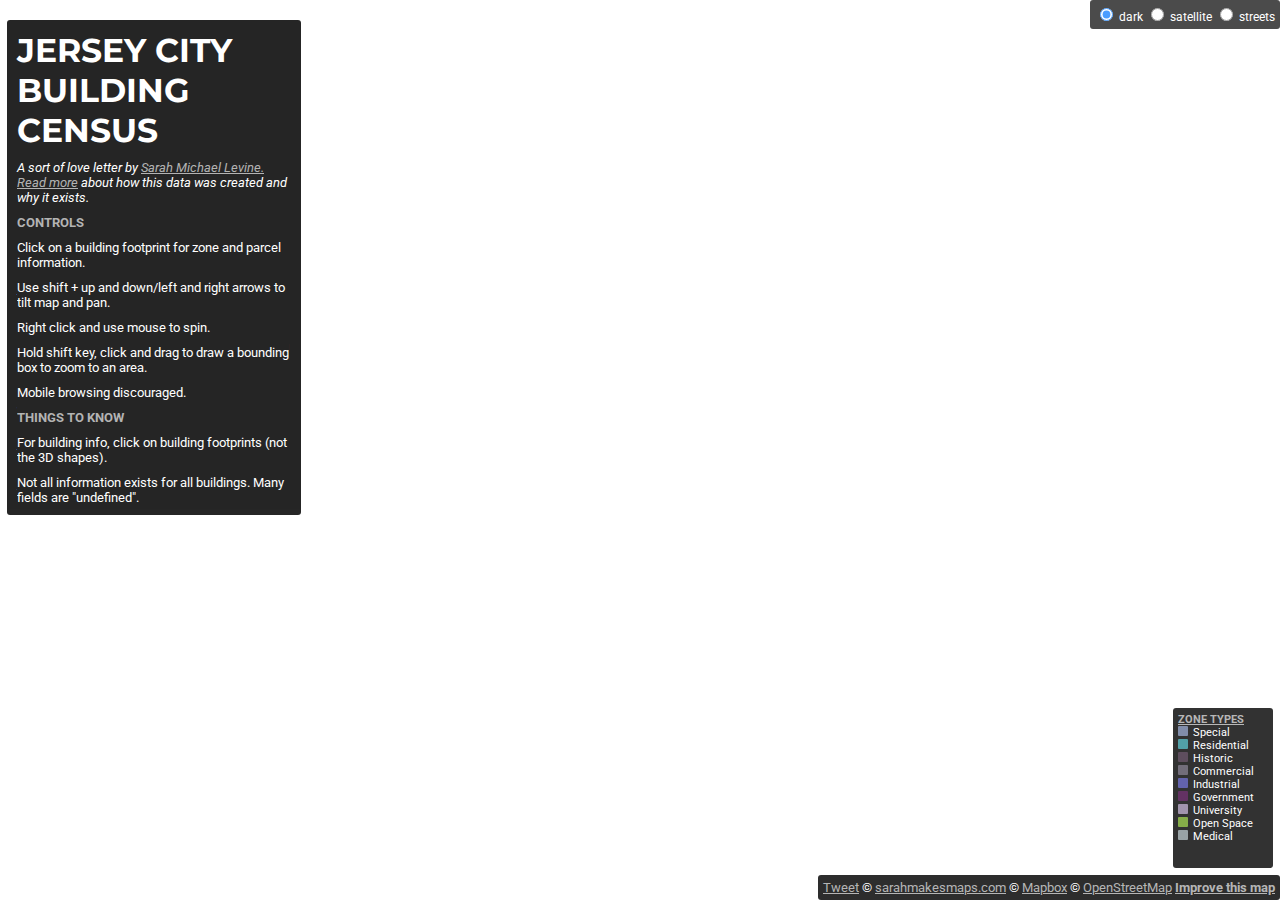
<file: 10-19-16.html>
<!DOCTYPE html>
<html>
<head>
    <meta charset='utf-8' />
    <title>Jersey City Building Footprints</title>
    <meta name='viewport' content='initial-scale=1,maximum-scale=1,user-scalable=no' />
    <script src='https://api.tiles.mapbox.com/mapbox-gl-js/v0.26.0/mapbox-gl.js'></script>
    <link href='https://api.tiles.mapbox.com/mapbox-gl-js/v0.26.0/mapbox-gl.css' rel='stylesheet' />
    <link href='https://fonts.googleapis.com/css?family=Montserrat|Roboto' rel='stylesheet' type='text/css'>
    <style>
        body { margin:0; padding:0; }
        #map { position:absolute; top:0; bottom:0; width:100%; }
    </style>
</head>
<body>


<script src='https://api.mapbox.com/mapbox-gl-js/plugins/mapbox-gl-supported/v1.2.0/mapbox-gl-supported.js'></script>

<div id='map'></div>
<div id='menu'>
    <input id='ciux9lxwv00iy2jqneit1egms' type='radio' name='rtoggle' value='ciux9lxwv00iy2jqneit1egms' checked='checked'>
    <label for='ciux9lxwv00iy2jqneit1egms'>dark</label>
    <input id='ciux9qkuh00902ipheuxc1zw0' type='radio' name='rtoggle' value='ciux9qkuh00902ipheuxc1zw0'>
    <label for='ciux9qkuh00902ipheuxc1zw0'>satellite</label>
    <input id='ciukc013g004w2irrdrtpui3v' type='radio' name='rtoggle' value='ciukc013g004w2irrdrtpui3v'>
    <label for='ciukc013g004w2irrdrtpui3v'>streets</label>
</div>
<div class='map-overlay' id='features'><h2>JERSEY CITY BUILDING CENSUS</h2>
    <div id='pd'><p><i>A sort of love letter by <a href="https://twitter.com/sarahmakesmaps">Sarah Michael Levine.</a> <a href="http://www.sarahmakesmaps.com/blog/2016/6/mapping-jersey-city-ii-every-building" target = "_blank">Read more</a> about how this data was created and why it exists.</i><br>
    <p><strong>CONTROLS</strong></p>
        <p>Click on a building footprint for zone and parcel information.</p>
        <p>Use shift + up and down/left and right arrows to tilt map and pan.</p>
        <p>Right click and use mouse to spin.</p>
        <p>Hold shift key, click and drag to draw a bounding box to zoom to an area.</p>
        <p>Mobile browsing discouraged.<br></p>
    <p><strong>THINGS TO KNOW</strong></p>
        <p>For building info, click on building footprints (not the 3D shapes).</p>
        <p>Not all information exists for all buildings. Many fields are "undefined".</p>
    </div></div>
<div id='attribution'>
 <a class="twitter-share-button" href="https://twitter.com/intent/tweet?text=Jersey%20City%203D%20Building%20Map&via=sarahmakesmaps&url=https%3A%2F%2Fsml2198.github.io/JC-buildings/10-19-16.html.com%2F" target = "_blank">Tweet</a>
   © <a href= "http://www.sarahmakesmaps.com" target = "_blank">sarahmakesmaps.com</a> © <a href= "https://www.mapbox.com/about/maps/" target = "_blank">Mapbox</a> © <a href= "http://www.openstreetmap.org/about/" target = "_blank">OpenStreetMap</a> <strong><a href="https://www.mapbox.com/map-feedback/#/-74.07214706629739/40.71655453008873/15" target = "_blank">Improve this map</a></strong>
</div>

<div id='zoning-legend' class='legend'>
    <strong><a href="http://www.cityofjerseycity.com/uploadedFiles/Data/Zoning%20Map%2020150527.pdf" target = "_blank">ZONE TYPES</a></strong><br>
    <div><span style='background-color: #A3BCF9'></span>Special</div>
    <div><span style='background-color: #42e5f4'></span>Residential</div>
    <div><span style='background-color: #5A3A5A'></span>Historic</div>
    <div><span style='background-color: #847996'></span>Commercial</div>
    <div><span style='background-color: #6666ff'></span>Industrial</div>
    <div><span style='background-color: #660066'></span>Government</div>
    <div><span style='background-color: #e6ccff'></span>University</div>
    <div><span style='background-color: #ADFF2F'></span>Open Space</div>
    <div><span style='background-color: #d6ebf2'></span>Medical</div>
</div>


<style>
    body { margin:0; padding:0; }
    h2, h3 {
        margin: 10px;
        font-size: 2.4em;
        color: #FFFFFF;
        font-family: 'Montserrat', sans-serif;
    }
    h3 {
        font-size: .9em;
        color: #FFFFFF;
    }
    p {
        font-size: 0.95em;
        margin: 10px;
        text-align: left;
        color: #FFFFFF;
    }
    br {
        line-height: 190%;
     }
    strong {
        color: #a6a6a6;
    }
    a:link {
    color: #a6a6a6;
    }
    a:visited {
    color: #a6a6a6;        
    }
    a:hover {
    color: #a6a6a6;                
    }
#map {
    position:absolute;
    top:0;
    bottom:0;
    width:100%;
}
.map-overlay {
    position: absolute;
    bottom: 0;
    left: 0;
    margin-left: 7px;
    font-family: 'Roboto', sans-serif;
    overflow: auto;
    border-radius: 3px;
    font-size: 85%;
    color: #FFFFFF;
    background-color: #000000;
    opacity: 0.85;
}
#menu {   
    position: absolute;
    color: #FFFFFF;
    right: 0;
    top: 0;
    background-color: #000000;
    opacity: 0.7;
    padding: 5px;
    font-family: 'Roboto', sans-serif;   
    font-size: 75%;
    border-radius: 3px;
}
.legend {
    background-color: #000000;
    font-family: 'Roboto', sans-serif;   
    font-size: 70%;
    color: #FFFFFF;
    opacity: 0.8;
    border-radius: 3px;
    bottom: 32px;
    padding: 5px;
    position: absolute;
    right: 7px;
    width: 90px;
    height: 150px;
    z-index: 1;
}
.legend div span {
    border-radius: 1px;
    display: inline-block;
    height: 10px;
    margin-right: 5px;
    width: 10px;
    opacity: 0.6;
}
#features {
    top: 0;
    height: 55%;
    margin-top: 20px;
    width: 23%;
}
#attribution {
    position: absolute;
    bottom: 0;
    right: 0;
    background: rgba(255, 255, 255, 0.7);
    font-family: 'Roboto', sans-serif; 
    color: #FFFFFF;
    background-color: #000000;
    padding: 5px;   
    font-size: 80%;
    opacity: 0.82;
    border-radius: 3px;
}
</style>

<script>
mapboxgl.accessToken = 'pk.eyJ1Ijoic2FyYWhtbGV2aW5lIiwiYSI6IlAweXNYVEUifQ._dz0522LtBABUYyfqP503Q';
if (!mapboxgl.supported()) {
    alert('Your browser does not support Mapbox GL');
} else {
    var bounds = [
        [-74.122906, 40.684179], 
        [-74.012957, 40.772768] 
    ];
    var map = new mapboxgl.Map({
        container: 'map',
        minZoom: 14,
        zoom: 14.1,
        center: [-74.0495, 40.7204],
        pitch: 48.53,
        bearing: -24.50,
        hash: true, 
        maxBounds: bounds,
        attributionControl: false,
        style: 'mapbox://styles/sarahmlevine/ciux9lxwv00iy2jqneit1egms',
    });

    map.getCanvas().style.cursor = 'default';

    map.on('load', function() {

        map.setLight({color: "#FFFFFF", intensity: 0.45, position: [1.05, 135, 45]});

        var layers = ['Residential', 'Commercial', 'Historic', 'Industrial', 'Special', 'Open Space', 'Medical', 'Government', 'University'];
        var layerList = document.getElementById('menu');
        var inputs = layerList.getElementsByTagName('input');

        function switchLayer(layer) {
            var layerId = layer.target.id;
            map.setStyle('mapbox://styles/sarahmlevine/' + layerId );
            map.on('style.load', function() {
                loadbuildings();  
            });
        }

        for (var i = 0; i < inputs.length; i++) {
            inputs[i].onclick = switchLayer; 
        }

        map.on('click', function (e) {
          var states = map.queryRenderedFeatures(e.point, {
              layers: layers
        });
          if (states.length > 0) {
              document.getElementById('pd').innerHTML = "<h3>" 
                + "Zone: " + '<a href ="' + states[0].properties.zoningURL + '">' + states[0].properties.zone + '</a>' + "</h3><p>" 
                + "Ward: " + states[0].properties.ward +  "<br>" 
                + "Neighborhood: " + states[0].properties.neighborho +  "<br>" 
                + "Police District: " + states[0].properties.policeDist +  "<br>" 
                + "Parcel Mun-Bloc-Lot-Qual: " + states[0].properties.pamsPin +  "<br>"  
                + "Name: " + states[0].properties.name +  "<br>"  
                + "Address: " + states[0].properties.propLoc +  "<br>" 
                + "Year Built: " + states[0].properties.yearBuilt +  "<br>" 
                        + "Square Feet: " + states[0].properties.squareFeet +  "<br>" 
                             + "Number of Stories: " + states[0].properties.numFloors +  "<br>" 
                + "Sale Price: " + states[0].properties.salePrice +  "<br>" 
                + "Sale Date: " + states[0].properties.saleDate +  "<br>"  
                + "Building Assessment: " + states[0].properties.bldgAssess +  "<br>" 
                + "Total Assessment: " + states[0].properties.totAssess +  "<br>"  
                + "Taxes: " + states[0].properties.taxes +  "<br>"  
                + "Owner: " + states[0].properties.ownerName +  "<br>" 
                    + "Owner Address: " + states[0].properties.ownerMail + ', ' + states[0].properties.ownerMail2 + "<br>" 
                + "Static URL: " + '<a href ="http://www.' + states[0].properties.bldgURL + '" target="_blank">' 
                    + "www.'" + " " + states[0].properties.bldgURL
                    + '</a>' + "<br>" 
                + "Credit: © OpenStreetMap contributors";
          } else {
              document.getElementById('pd').innerHTML = '<p><i>A sort of love letter by Sarah Michael Levine. <a href="http://www.sarahmakesmaps.com/blog/2016/6/mapping-jersey-city-ii-every-building" target = "_blank">Read more</a> about how this data was created and why it exists.</i><br><strong>CONTROLS</strong></p><p>Click on a building footprint for zone and parcel information.</p><p>Use shift + up and down/left and right arrows to tilt map and pan.</p><p>Right click and use mouse to spin.</p><p>Hold shift key, click and drag to draw a bounding box to zoom to an area.</p><p>Mobile browsing discouraged.</p><p><strong>THINGS TO KNOW</strong></p><p>For building info, click on building footprints (not the 3D shapes).</p><p>Not all information exists for all buildings. Many fields are "undefined".</p>';
          }
        });
        loadbuildings()
    });

    // the 'building' layer in the mapbox-streets vector source contains building-height
    // data from OpenStreetMap.
    function loadbuildings() {
        map.addSource('Special', {
            type: 'vector',
            url: 'mapbox://sarahmlevine.sarahmlevine.906mu5of'
        });
        map.addLayer({
            'id': 'Residential',
            'source': 'composite',
            'filter': ['==', 'zone', ('R-1' || 'R-1A' || 'R-1F' || 'R-2' || 'R-3' || 'R-4' || 'OR' || 'Caven Point')],
            'source-layer': 'buildings_simple-b1a8dl',
            'type': 'fill',
            'minzoom': 14,
            'paint': {
                'fill-color': '#42e5f4',
                'fill-extrude-height': {
                    'type': 'identity',
                    'property': 'bldgHeight'
                },
                'fill-opacity': .6
            }
        });
        map.addLayer({
            'id': 'Special',
            'source': 'composite',
            'filter': ['!=', 'zone', ('C' || 'CBD' || 'DT' || 'H' || 'G' || 'R-1' || 'R-1A' || 'R-1F' || 'R-2' || 'R-3' || 'R-4' || 'U' || 'OR' || 'Caven Point' || 'C/A' || 'HC' || 'NC' || 'P/O' || 'M' || 'I' || 'Marine Industrial' || 'Greenville Industrial' || 'Chapel Avenue Industrial Park' || 'PI' )],
            'source-layer': 'buildings_simple-b1a8dl',
            'type': 'fill',
            'minzoom': 14,
            'paint': {
                'fill-color': '#A3BCF9',
                'fill-extrude-height': {
                    'type': 'identity',
                    'property': 'bldgHeight'
                },
                'fill-opacity': .6
            }
        });
        map.addLayer({
            'id': 'Commercial',
            'source': 'composite',
            'filter': ['==', 'zone', ('C/A' || 'CBD' || 'DT' || 'HC' || 'NC')],
            'source-layer': 'buildings_simple-b1a8dl',
            'type': 'fill',
            'minzoom': 14,
            'paint': {
                'fill-color': '#847996',
                'fill-extrude-height': {
                    'type': 'identity',
                    'property': 'bldgHeight'
                },
                'fill-opacity': .6
            }
        });
        map.addLayer({
            'id': 'Historic',
            'source': 'composite',
            'filter': ['==', 'zone', 'H'],
            'source-layer': 'buildings_simple-b1a8dl',
            'type': 'fill',
            'minzoom': 14,
            'paint': {
                'fill-color': '#310A31',
                'fill-extrude-height': {
                    'type': 'identity',
                    'property': 'bldgHeight'
                },
                'fill-opacity': .6
            }
        });
        map.addLayer({
            'id': 'Industrial',
            'source': 'composite',
            'filter': ['==', 'zone', ('Chapel Avenue Industrial Park' || 'Claremont Industrial' || 'Greenville Industrial' || 'Marine Industrial' || 'I' || 'PI')],
            'source-layer': 'buildings_simple-b1a8dl',
            'type': 'fill',
            'minzoom': 14,
            'paint': {
                'fill-color': '#6666ff',
                'fill-extrude-height': {
                    'type': 'identity',
                    'property': 'bldgHeight'
                },
                'fill-opacity': .6
            }
        });
        map.addLayer({
            'id': 'University',
            'source': 'composite',
            'filter': ['==', 'zone', 'U'],
            'source-layer': 'buildings_simple-b1a8dl',
            'type': 'fill',
            'minzoom': 14,
            'paint': {
                'fill-color': '#e6ccff',
                'fill-extrude-height': {
                    'type': 'identity',
                    'property': 'bldgHeight'
                },
                'fill-opacity': .6
            }
        });
        map.addLayer({
            'id': 'Government',
            'source': 'composite',
            'filter': ['==', 'zone', 'G'],
            'source-layer': 'buildings_simple-b1a8dl',
            'type': 'fill',
            'minzoom': 14,
            'paint': {
                'fill-color': '#660066',
                'fill-extrude-height': {
                    'type': 'identity',
                    'property': 'bldgHeight'
                },
                'fill-opacity': .6
            }
        });
        map.addLayer({
            'id': 'Medical',
            'source': 'composite',
            'filter': ['==', 'zone', 'M'],
            'source-layer': 'buildings_simple-b1a8dl',
            'type': 'fill',
            'minzoom': 14,
            'paint': {
                'fill-color': '#d6ebf2',
                'fill-extrude-height': {
                    'type': 'identity',
                    'property': 'bldgHeight'
                },
                'fill-opacity': .6
            }
        });
        map.addLayer({
            'id': 'Open Space',
            'source': 'composite',
            'filter': ['==', 'zone', ('C' || 'P/O')],
            'source-layer': 'buildings_simple-b1a8dl',
            'type': 'fill',
            'minzoom': 14,
            'paint': {
                'fill-color': '#ADFF2F',
                'fill-extrude-height': {
                    'type': 'identity',
                    'property': 'bldgHeight'
                },
                'fill-opacity': .6
            }
        });
    };
}
</script>

</body>
</html>
</file>
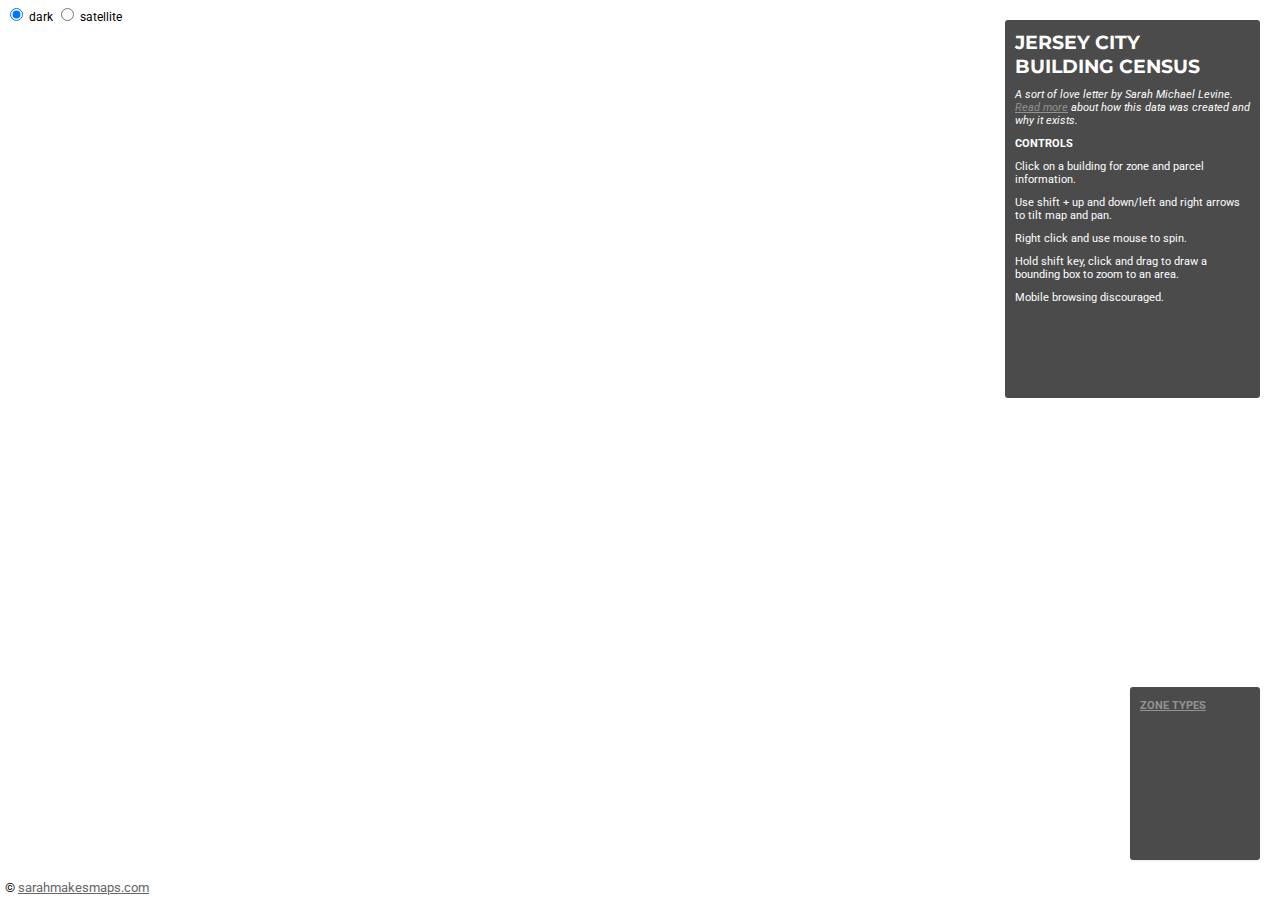
<file: 8-2-16.html>
<!DOCTYPE html>
<html lang="en">
<head>
    <meta charset='utf-8' />
    <title>Jersey City Building Footprints</title>
    <meta name='viewport' content='initial-scale=1,maximum-scale=1,user-scalable=no' />
    <script src='https://api.tiles.mapbox.com/mapbox-gl-js/v0.20.1/mapbox-gl.js'></script>
    <link href='https://api.tiles.mapbox.com/mapbox-gl-js/v0.20.1/mapbox-gl.css' rel='stylesheet' />
        <link href='https://fonts.googleapis.com/css?family=Montserrat|Roboto' rel='stylesheet' type='text/css'>
        <style>
        body { margin:0; padding:0; }
        #map { position:absolute; top:0; bottom:0; width:100%; }
    </style>
</head>
<body>

<div id='map'></div>
<div id='menu'>
    <input id='ciprs62gb001hbakwz4xu2dbh' type='radio' name='rtoggle' value='ciprs62gb001hbakwz4xu2dbh' checked='checked'>
    <label for='ciprs62gb001hbakwz4xu2dbh'>dark</label>
    <input id='cipvt15bo000rbcnmiw8li64d' type='radio' name='rtoggle' value='cipvt15bo000rbcnmiw8li64d'>
    <label for='cipvt15bo000rbcnmiw8li64d'>satellite</label>
</div>
<div class='map-overlay' id='features'><h2>JERSEY CITY <br>BUILDING CENSUS</h2>
    <div id='pd'><p><i>A sort of love letter by Sarah Michael Levine. <a href="http://www.sarahmakesmaps.com/blog/2016/6/mapping-jersey-city-ii-every-building" target = "_blank">Read more</a> about how this data was created and why it exists.</i><br>
        <p><strong>CONTROLS</strong></p>
        <p>Click on a building for zone and parcel information.</p>
        <p>Use shift + up and down/left and right arrows to tilt map and pan.</p>
        <p>Right click and use mouse to spin.</p>
        <p>Hold shift key, click and drag to draw a bounding box to zoom to an area.</p>
        <p>Mobile browsing discouraged.</p></div></div>
<div class='map-overlay' id='legend'>
    <strong><a href="http://www.cityofjerseycity.com/uploadedFiles/Data/Zoning%20Map%2020150527.pdf" target = "_blank">ZONE TYPES</a></strong>
</div>
<div id='attribution'>
   © <a href= "http://www.sarahmakesmaps.com" target = "_blank">sarahmakesmaps.com</a>
</div>

<style>
    body { margin:0; padding:0; }
    h2, h3 {
        margin: 10px;
        font-size: 1.6em;
        color: #FFFFFF;
        font-family: 'Montserrat', sans-serif;
    }
    h3 {
        font-size: .9em;
        color: #FFFFFF;
    }
    p {
        font-size: 0.91em;
        margin: 10px;
        text-align: left;
        color: #FFFFFF;
    }
    br {
        line-height: 180%;
     }
    a:link {
    color: #666666;
    }
    a:visited {
    color: #FF1493;        
    }
    a:hover {
    color: #FF1493;                
    }
#map {
    position:absolute;
    top:0;
    bottom:0;
    width:100%;
}
.map-overlay {
    position: absolute;
    bottom: 0;
    right: 0;
    background: rgba(255, 255, 255, 0.7);
    margin-right: 20px;
    font-family: 'Roboto', sans-serif;
    overflow: auto;
    border-radius: 3px;
    font-size: 75%;
    color: #FFFFFF;
    background-color: #000000;
    opacity: 0.7;
}
#features {
    top: 0;
    height: 42%;
    margin-top: 20px;
    width: 255px;
}
#legend {
    padding: 10px;
    box-shadow: 0 1px 2px rgba(0,0,0,0.10);
    line-height: 18px;
    height: 17%;
    margin-bottom: 40px;
    width: 110px;
    font-family: 'Roboto', sans-serif;
    font-size: 70%;
    background-color: #000000;
    opacity: 0.7;
    color: #FFFFFF;
}
.legend-key {
    display:inline-block;
    border-radius: 20%;
    width: 10px;
    height: 10px;
    margin-right: 5px;
    font-family: 'Roboto', sans-serif;
    font-size: 70%;
    color: #FFFFFF;
}
#menu {   
    position: absolute;
    background: rgba(255, 255, 255, 0.7);
    padding: 5px;
    font-family: 'Roboto', sans-serif;   
    font-size: 75%;
    border-radius: 3px;
}
#attribution {
    position: absolute;
    bottom: 0;
    left: 0;
    background: rgba(255, 255, 255, 0.5);
    padding: 5px;
    font-family: 'Roboto', sans-serif;    
    font-size: 80%;
    border-radius: 3px;
}
</style>

<script>
mapboxgl.accessToken = 'pk.eyJ1Ijoic2FyYWhtbGV2aW5lIiwiYSI6IlAweXNYVEUifQ._dz0522LtBABUYyfqP503Q';
var bounds = [
    [-74.116039, 40.684505], 
    [-74.019823, 40.760222]  
];
var map = new mapboxgl.Map({
    container: 'map',
    style: 'mapbox://styles/sarahmlevine/circt7cm20004g7m34vkbgtc0',
    zoom: 14,
    minZoom: 14,
    center: [-74.06291,40.714275],
    pitch: 55, // pitch in degrees
    bearing: -35, // bearing in degrees
    maxBounds: bounds
});
var layerList = document.getElementById('menu');
var inputs = layerList.getElementsByTagName('input');
function switchLayer(layer) {
    var layerId = layer.target.id;
    map.setStyle('mapbox://styles/sarahmlevine/' + layerId );
}
for (var i = 0; i < inputs.length; i++) {
    inputs[i].onclick = switchLayer;
}

map.on('load', function() {
  var layers = ['Residential', 'Commercial', 'Historic', 'Industrial', 'Special', 'Open Space', 'Medical', 'Government', 'University'];
    layers.forEach(function(layer) {;
      var color = map.getPaintProperty(layer, 'fill-color');
      var item = document.createElement('div');
      var key = document.createElement('span');
      key.className = 'legend-key';
      key.style.backgroundColor = color;
      var parts = color.match(/hsla\((\d+?), (\d+?%), (\d+?%), (.*)\)/)
      key.style.border = '1px solid hsla(' + parts[1] + ', ' + parts[2] + ', ' + parts[3] + ', 1.0)';
      var value = document.createElement('span');
      value.innerHTML = layer;
      item.appendChild(key);
      item.appendChild(value);
      legend.appendChild(item);
    });
    map.on('click', function (e) {
      var states = map.queryRenderedFeatures(e.point, {
          layers: layers
      });
      if (states.length > 0) {
          document.getElementById('pd').innerHTML = "<h3>" 
            + "Zone: " + '<a href ="' + states[0].properties.zoningURL + '">' + states[0].properties.zone + '</a>' + "</h3><p>" 
            + "Ward: " + states[0].properties.ward +  "<br>" 
            + "Neighborhood: " + states[0].properties.neighborho +  "<br>" 
            + "Police District: " + states[0].properties.policeDist +  "<br>" 
            + "Parcel Mun-Bloc-Lot: " + states[0].properties.parcelMun + "-" + states[0].properties.parcelBloc + "-" + states[0].properties.parcelLot +  "<br>"  
            + "Name: " + states[0].properties.name +  "<br>"  
            + "Address: " + states[0].properties.propLoc +  "<br>" 
            + "Year Built: " + states[0].properties.yearBuilt +  "<br>" 
            + "Sale Price: " + states[0].properties.salePrice +  "<br>" 
            + "Sale Date: " + states[0].properties.saleDate +  "<br>"  
            + "Total Assessment: " + states[0].properties.totAssess +  "<br>"  
            + "Owner: " + states[0].properties.ownerName +  "<br>" 
            + "Static URL: " + '<a href ="' + states[0].properties.bldgURL + '">' + states[0].properties.bldgURL + '</a>' + "<br>" 
            + "Credit: © OpenStreetMap contributors";
      } else {
          document.getElementById('pd').innerHTML = '<p><i>A sort of love letter by Sarah Michael Levine. <a href="http://www.sarahmakesmaps.com/blog/2016/6/mapping-jersey-city-ii-every-building" target = "_blank">Read more</a> about how this data was created and why it exists.</i><br><strong>CONTROLS</strong></p><p>Click on a building for zone and parcel information.</p><p>Use shift + up and down/left and right arrows to tilt map and pan.</p><p>Right click and use mouse to spin.</p><p>Hold shift key, click and drag to draw a bounding box to zoom to an area.</p><p>Mobile browsing discouraged.</p>';
      }
    });
});
map.getCanvas().style.cursor = 'default';


</script>

</body>
</html>
</file>
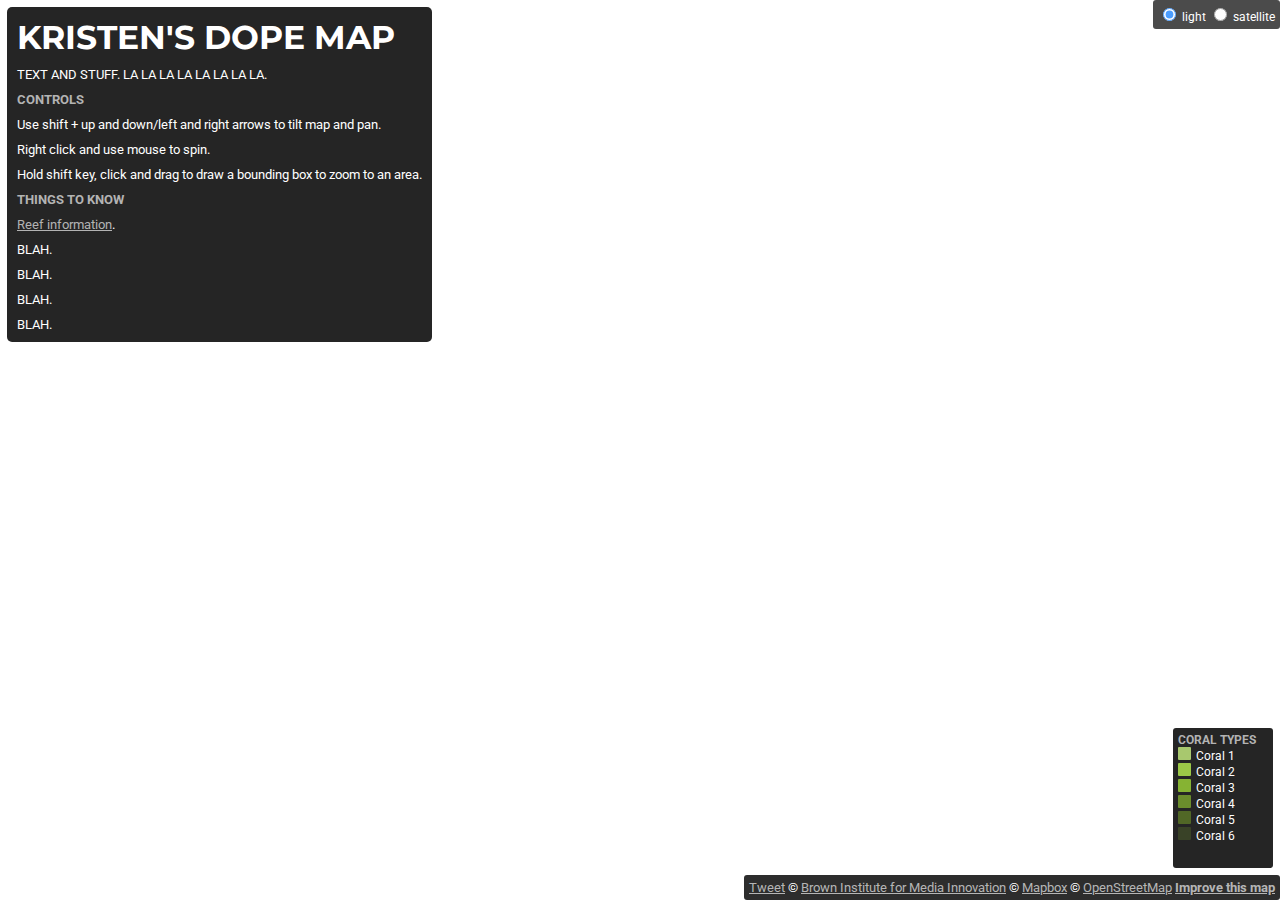
<file: coral-map.html>
<!DOCTYPE html>
<html>
<head>
    <meta charset='utf-8' />
    <title>Kristen's Coral Reef Map</title>
    <meta name='viewport' content='initial-scale=1,maximum-scale=1,user-scalable=no' />
    <script src='https://api.tiles.mapbox.com/mapbox-gl-js/v0.32.1/mapbox-gl.js'></script>
    <link href='https://api.tiles.mapbox.com/mapbox-gl-js/v0.32.1/mapbox-gl.css' rel='stylesheet' />
    <link href='https://fonts.googleapis.com/css?family=Montserrat|Roboto' rel='stylesheet' type='text/css'>
    <style>
        body { margin:0; padding:0; }
        #map { position:absolute; top:0; bottom:0; width:100%; }
    </style>
</head>
<body>

<script src='https://api.mapbox.com/mapbox-gl-js/plugins/mapbox-gl-supported/v1.2.0/mapbox-gl-supported.js'></script>

<style>
 body { margin:0; padding:0; }
    h2, h3 {
        margin: 10px;
        font-size: 2.4em;
        color: #FFFFFF;
        font-family: 'Montserrat', sans-serif;
    }
    h3 {
        font-size: .9em;
        color: #FFFFFF;
    }
    p {
        font-size: 0.95em;
        margin: 10px;
        text-align: left;
        color: #FFFFFF;
    }
    br {
        line-height: 190%;
     }
    strong {
        color: #a6a6a6;
    }
    a:link {
    color: #a6a6a6;
    }
    a:visited {
    color: #a6a6a6;        
    }
    a:hover {
    color: #a6a6a6;                
    }
.map-overlay {
    position: absolute;
    top: 0;
    left: 0;
    margin-top: 7px;
    margin-left: 7px;
    font-family: 'Roboto', sans-serif;
    overflow: auto;
    border-radius: 5px;
    font-size: 85%;
    color: #FFFFFF;
    background-color: #000000;
    opacity: 0.85;
}
.legend {
    background-color: #000000;
    font-family: 'Roboto', sans-serif;   
    font-size: 75%;
    color: #FFFFFF;
    opacity: 0.85;
    border-radius: 3px;
    bottom: 32px;
    padding: 5px;
    position: absolute;
    right: 7px;
    width: 90px;
    height: 130px;
    z-index: 1;
}
.legend div span {
    border-radius: 1px;
    display: inline-block;
    height: 13px;
    margin-right: 5px;
    width: 13px;
    opacity: 0.75;
}
#menu {   
    position: absolute;
    color: #FFFFFF;
    right: 0;
    top: 0;
    background-color: #000000;
    opacity: 0.7;
    padding: 5px;
    font-family: 'Roboto', sans-serif;   
    font-size: 75%;
    border-radius: 3px;
}
#attribution {
    position: absolute;
    bottom: 0;
    right: 0;
    background: rgba(255, 255, 255, 0.7);
    font-family: 'Roboto', sans-serif; 
    color: #FFFFFF;
    background-color: #000000;
    padding: 5px;   
    font-size: 80%;
    opacity: 0.82;
    border-radius: 3px;
}
.mapboxgl-popup {
    max-width: 400px;
    font-family: 'Roboto', sans-serif;
    padding: 5px;   
    opacity: 0.8;
}
</style>

<div id='map'></div>

<div id='menu'>
    <input id='ciydj5z7c002p2sp7bwy8sp4z' type='radio' name='rtoggle' value='ciydj5z7c002p2sp7bwy8sp4z' checked='checked'>
    <label for='ciydj5z7c002p2sp7bwy8sp4z'>light</label>
    <input id='ciyo0frx9003p2rlre7ofcy67' type='radio' name='rtoggle' value='ciyo0frx9003p2rlre7ofcy67'>
    <label for='ciyo0frx9003p2rlre7ofcy67'>satellite</label>
</div>


<div class='map-overlay' id='features'><h2>KRISTEN'S DOPE MAP</h2>
    <div id='pd'><p>TEXT AND STUFF. LA LA LA LA LA LA LA LA.<br>
        <p><strong>CONTROLS</strong></p>
            <p>Use shift + up and down/left and right arrows to tilt map and pan.</p>
            <p>Right click and use mouse to spin.</p>
            <p>Hold shift key, click and drag to draw a bounding box to zoom to an area.</p>
        <p><strong>THINGS TO KNOW</strong></p>
            <p><a href = "http://www.reefbase.org/gis_maps/reefs_location_data_description.txt">Reef information</a>.</p>
            <p>BLAH.</p>
            <p>BLAH.</p>
            <p>BLAH.</p>
            <p>BLAH.</p>
    </div>
</div>

<div id='attribution'>
<a class="twitter-share-button" href="https://twitter.com/home?status=Check%20out%20this%20great%20coral%20%23map!" target = "_blank">Tweet</a>
   © <a href = "http://brown.stanford.edu/" target = "blank">Brown Institute for Media Innovation</a> © <a href= "https://www.mapbox.com/about/maps/" target = "_blank">Mapbox</a> © <a href= "http://www.openstreetmap.org/about/" target = "_blank">OpenStreetMap</a> <strong><a href="https://www.mapbox.com/map-feedback/#/-74.07214706629739/40.71655453008873/15" target = "_blank">Improve this map</a></strong>
</div>

<div id='legend' class='legend'>
    <strong>CORAL TYPES</strong><br>
    <div><span style='background-color: #CDFF72'></span>Coral 1</div>
    <div><span style='background-color: #B8FF34'></span>Coral 2</div>
    <div><span style='background-color: #98DE15'></span>Coral 3</div>
    <div><span style='background-color: #6EA30B'></span>Coral 4</div>
    <div><span style='background-color: #446702'></span>Coral 5</div>
    <div><span style='background-color: #1F2E03'></span>Coral 6</div>
</div>

<script>
mapboxgl.accessToken = 'pk.eyJ1Ijoia2FsdGVuYnVyZ2VyIiwiYSI6ImNpeWRna3VlMDAwMDUyeWs1MTlwNXIzaTkifQ.UCq8RucujXIzFpRQPO_Dog';
if (!mapboxgl.supported()) {
    alert('Your browser does not support Mapbox GL');
} else {

    var map = new mapboxgl.Map({
        container: 'map', // container id
        style: 'mapbox://styles/kaltenburger/ciydj5z7c002p2sp7bwy8sp4z',
        center: [122.7832, -13.5418], // starting position
        minZoom: 3, // minimum zoom
        zoom: 3, // starting zoom
        attributionControl: false // custom attribution
    });

    var layers = ['coral-1', 'coral-2', 'coral-3', 'coral-4', 'coral-5', 'coral-6'];
    var layerList = document.getElementById('menu');
    var inputs = layerList.getElementsByTagName('input');

    function switchLayer(layer) {
        var layerId = layer.target.id;
        map.setStyle('mapbox://styles/kaltenburger/' + layerId );
    }

    for (var i = 0; i < inputs.length; i++) {
        inputs[i].onclick = switchLayer;
    }

    map.on('click', function (e) {
        var features = map.queryRenderedFeatures(e.point, { layers: ['coral-1', 'coral-2', 'coral-3', 'coral-4', 'coral-5', 'coral-6'] });
        if (!features.length) {
            return;
        }
        var feature = features[0];
        var popup = new mapboxgl.Popup()
            .setLngLat(feature.geometry.coordinates)
            .setHTML(feature.properties.Reef)
            .addTo(map);
    });

    map.on('mousemove', function (e) {
        var features = map.queryRenderedFeatures(e.point, { layers: ['coral-1', 'coral-2', 'coral-3', 'coral-4', 'coral-5', 'coral-6'] });
        map.getCanvas().style.cursor = (features.length) ? 'pointer' : '';
    });
}

</script>

</body>
</html>
</file>
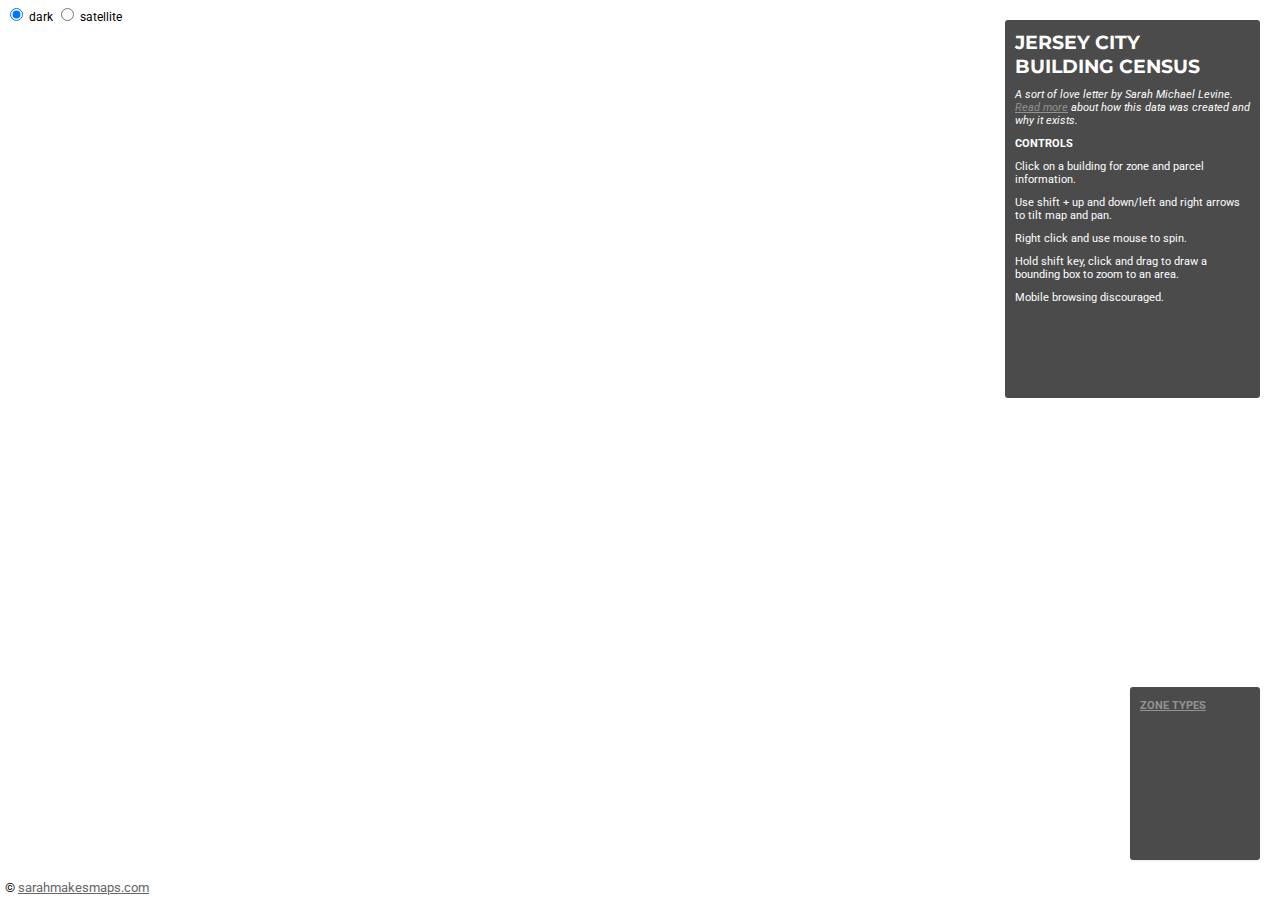
<file: JC-buildings-for-iframe.html>
<!DOCTYPE html>
<html lang="en">
<head>
    <meta charset='utf-8' />
    <title>Jersey City Building Footprints</title>
    <meta name='viewport' content='initial-scale=1,maximum-scale=1,user-scalable=no' />
    <script src='https://api.tiles.mapbox.com/mapbox-gl-js/v0.20.1/mapbox-gl.js'></script>
    <link href='https://api.tiles.mapbox.com/mapbox-gl-js/v0.20.1/mapbox-gl.css' rel='stylesheet' />
        <link href='https://fonts.googleapis.com/css?family=Montserrat|Roboto' rel='stylesheet' type='text/css'>
        <style>
        body { margin:0; padding:0; }
        #map { position:absolute; top:0; bottom:0; width:100%; }
    </style>
</head>
<body>

<div id='map'></div>
<div id='menu'>
    <input id='ciprs62gb001hbakwz4xu2dbh' type='radio' name='rtoggle' value='ciprs62gb001hbakwz4xu2dbh' checked='checked'>
    <label for='ciprs62gb001hbakwz4xu2dbh'>dark</label>
    <input id='cipvt15bo000rbcnmiw8li64d' type='radio' name='rtoggle' value='cipvt15bo000rbcnmiw8li64d'>
    <label for='cipvt15bo000rbcnmiw8li64d'>satellite</label>
</div>
<div class='map-overlay' id='features'><h2>JERSEY CITY <br>BUILDING CENSUS</h2>
    <div id='pd'><p><i>A sort of love letter by Sarah Michael Levine. <a href="http://www.sarahmakesmaps.com/blog/2016/6/mapping-jersey-city-ii-every-building" target = "_blank">Read more</a> about how this data was created and why it exists.</i><br>
        <p><strong>CONTROLS</strong></p>
        <p>Click on a building for zone and parcel information.</p>
        <p>Use shift + up and down/left and right arrows to tilt map and pan.</p>
        <p>Right click and use mouse to spin.</p>
        <p>Hold shift key, click and drag to draw a bounding box to zoom to an area.</p>
        <p>Mobile browsing discouraged.</p></div></div>
<div class='map-overlay' id='legend'>
    <strong><a href="http://www.cityofjerseycity.com/uploadedFiles/Data/Zoning%20Map%2020150527.pdf" target = "_blank">ZONE TYPES</a></strong>
</div>
<div id='attribution'>
   © <a href= "http://www.sarahmakesmaps.com" target = "_blank">sarahmakesmaps.com</a>
</div>

<style>
    body { margin:0; padding:0; }
    h2, h3 {
        margin: 10px;
        font-size: 1.6em;
        color: #FFFFFF;
        font-family: 'Montserrat', sans-serif;
    }
    h3 {
        font-size: .9em;
        color: #FFFFFF;
    }
    p {
        font-size: 0.91em;
        margin: 10px;
        text-align: left;
        color: #FFFFFF;
    }
    br {
        line-height: 180%;
     }
    a:link {
    color: #666666;
    }
    a:visited {
    color: #FF1493;        
    }
    a:hover {
    color: #FF1493;                
    }
#map {
    position:absolute;
    top:0;
    bottom:0;
    width:100%;
}
.map-overlay {
    position: absolute;
    bottom: 0;
    right: 0;
    background: rgba(255, 255, 255, 0.7);
    margin-right: 20px;
    font-family: 'Roboto', sans-serif;
    overflow: auto;
    border-radius: 3px;
    font-size: 75%;
    color: #FFFFFF;
    background-color: #000000;
    opacity: 0.7;
}
#features {
    top: 0;
    height: 42%;
    margin-top: 20px;
    width: 255px;
}
#legend {
    padding: 10px;
    box-shadow: 0 1px 2px rgba(0,0,0,0.10);
    line-height: 18px;
    height: 17%;
    margin-bottom: 40px;
    width: 110px;
    font-family: 'Roboto', sans-serif;
    font-size: 70%;
    background-color: #000000;
    opacity: 0.7;
    color: #FFFFFF;
}
.legend-key {
    display:inline-block;
    border-radius: 20%;
    width: 10px;
    height: 10px;
    margin-right: 5px;
    font-family: 'Roboto', sans-serif;
    font-size: 70%;
    color: #FFFFFF;
}
#menu {   
    position: absolute;
    background: rgba(255, 255, 255, 0.7);
    padding: 5px;
    font-family: 'Roboto', sans-serif;   
    font-size: 75%;
    border-radius: 3px;
}
#attribution {
    position: absolute;
    bottom: 0;
    left: 0;
    background: rgba(255, 255, 255, 0.5);
    padding: 5px;
    font-family: 'Roboto', sans-serif;    
    font-size: 80%;
    border-radius: 3px;
}
</style>

<script>
mapboxgl.accessToken = 'pk.eyJ1Ijoic2FyYWhtbGV2aW5lIiwiYSI6IlAweXNYVEUifQ._dz0522LtBABUYyfqP503Q';
var bounds = [
    [-74.116039, 40.684505], 
    [-74.019823, 40.760222]  
];
var map = new mapboxgl.Map({
    container: 'map',
    style: 'mapbox://styles/sarahmlevine/ciprs62gb001hbakwz4xu2dbh',
    zoom: 14,
    minZoom: 14,
    center: [-74.050572,40.724423],
    pitch: 55, // pitch in degrees
    bearing: -35, // bearing in degrees
    maxBounds: bounds
});
var layerList = document.getElementById('menu');
var inputs = layerList.getElementsByTagName('input');
function switchLayer(layer) {
    var layerId = layer.target.id;
    map.setStyle('mapbox://styles/sarahmlevine/' + layerId );
}
for (var i = 0; i < inputs.length; i++) {
    inputs[i].onclick = switchLayer;
}

map.on('load', function() {
  var layers = ['Residential', 'Commercial', 'Historic', 'Industrial', 'Special', 'Open Space', 'Medical', 'Government', 'University'];
    layers.forEach(function(layer) {;
      var color = map.getPaintProperty(layer, 'fill-color');
      var item = document.createElement('div');
      var key = document.createElement('span');
      key.className = 'legend-key';
      key.style.backgroundColor = color;
      var parts = color.match(/hsla\((\d+?), (\d+?%), (\d+?%), (.*)\)/)
      key.style.border = '1px solid hsla(' + parts[1] + ', ' + parts[2] + ', ' + parts[3] + ', 1.0)';
      var value = document.createElement('span');
      value.innerHTML = layer;
      item.appendChild(key);
      item.appendChild(value);
      legend.appendChild(item);
    });
    map.on('click', function (e) {
      var states = map.queryRenderedFeatures(e.point, {
          layers: layers
      });
      if (states.length > 0) {
          document.getElementById('pd').innerHTML = "<h3>" 
            + "Zone: " + '<a href ="' + states[0].properties.zoningURL + '">' + states[0].properties.zone + '</a>' + "</h3><p>" 
            + "Ward: " + states[0].properties.ward +  "<br>" 
            + "Neighborhood: " + states[0].properties.neighborho +  "<br>" 
            + "Police District: " + states[0].properties.policeDist +  "<br>" 
            + "Parcel Mun-Bloc-Lot: " + states[0].properties.parcelMun + "-" + states[0].properties.parcelBloc + "-" + states[0].properties.parcelLot +  "<br>"  
            + "Name: " + states[0].properties.name +  "<br>"  
            + "Address: " + states[0].properties.propLoc +  "<br>" 
            + "Year Built: " + states[0].properties.yearBuilt +  "<br>" 
            + "Sale Price: " + states[0].properties.salePrice +  "<br>" 
            + "Sale Date: " + states[0].properties.saleDate +  "<br>"  
            + "Total Assessment: " + states[0].properties.totAssess +  "<br>"  
            + "Owner: " + states[0].properties.ownerName +  "<br>" 
            + "Static URL: " + '<a href ="http://www.' + states[0].properties.bldgURL + '" target="_blank">' + states[0].properties.bldgURL + '</a>' + "<br>" 
            + "Credit: © OpenStreetMap contributors";
      } else {
          document.getElementById('pd').innerHTML = '<p><i>A sort of love letter by Sarah Michael Levine. <a href="http://www.sarahmakesmaps.com/blog/2016/6/mapping-jersey-city-ii-every-building" target = "_blank">Read more</a> about how this data was created and why it exists.</i><br><strong>CONTROLS</strong></p><p>Click on a building for zone and parcel information.</p><p>Use shift + up and down/left and right arrows to tilt map and pan.</p><p>Right click and use mouse to spin.</p><p>Hold shift key, click and drag to draw a bounding box to zoom to an area.</p><p>Mobile browsing discouraged.</p>';
      }
    });
});
map.getCanvas().style.cursor = 'default';


</script>

</body>
</html>
</file>
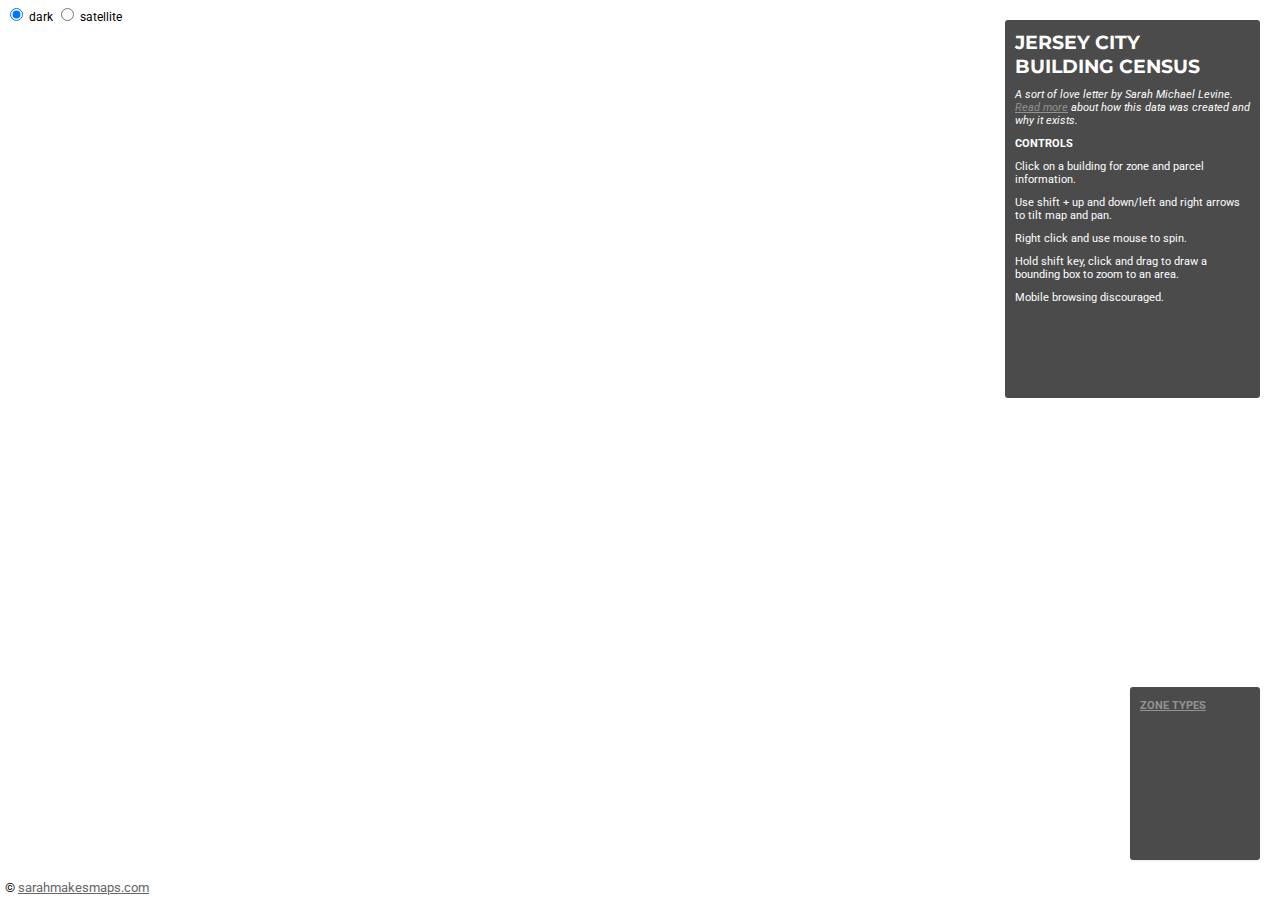
<file: JC-buildings.html>
<!DOCTYPE html>
<html lang="en">
<head>
    <meta charset='utf-8' />
    <title>Jersey City Building Footprints</title>
    <meta name='viewport' content='initial-scale=1,maximum-scale=1,user-scalable=no' />
    <script src='https://api.tiles.mapbox.com/mapbox-gl-js/v0.20.1/mapbox-gl.js'></script>
    <link href='https://api.tiles.mapbox.com/mapbox-gl-js/v0.20.1/mapbox-gl.css' rel='stylesheet' />
        <link href='https://fonts.googleapis.com/css?family=Montserrat|Roboto' rel='stylesheet' type='text/css'>
        <style>
        body { margin:0; padding:0; }
        #map { position:absolute; top:0; bottom:0; width:100%; }
    </style>
</head>
<body>

<div id='map'></div>
<div id='menu'>
    <input id='ciprs62gb001hbakwz4xu2dbh' type='radio' name='rtoggle' value='ciprs62gb001hbakwz4xu2dbh' checked='checked'>
    <label for='ciprs62gb001hbakwz4xu2dbh'>dark</label>
    <input id='cipvt15bo000rbcnmiw8li64d' type='radio' name='rtoggle' value='cipvt15bo000rbcnmiw8li64d'>
    <label for='cipvt15bo000rbcnmiw8li64d'>satellite</label>
</div>
<div class='map-overlay' id='features'><h2>JERSEY CITY <br>BUILDING CENSUS</h2>
    <div id='pd'><p><i>A sort of love letter by Sarah Michael Levine. <a href="http://www.sarahmakesmaps.com/blog/2016/6/mapping-jersey-city-ii-every-building" target = "_blank">Read more</a> about how this data was created and why it exists.</i><br>
        <p><strong>CONTROLS</strong></p>
        <p>Click on a building for zone and parcel information.</p>
        <p>Use shift + up and down/left and right arrows to tilt map and pan.</p>
        <p>Right click and use mouse to spin.</p>
        <p>Hold shift key, click and drag to draw a bounding box to zoom to an area.</p>
        <p>Mobile browsing discouraged.</p></div></div>
<div class='map-overlay' id='legend'>
    <strong><a href="http://www.cityofjerseycity.com/uploadedFiles/Data/Zoning%20Map%2020150527.pdf" target = "_blank">ZONE TYPES</a></strong>
</div>
<div id='attribution'>
   © <a href= "http://www.sarahmakesmaps.com" target = "_blank">sarahmakesmaps.com</a>
</div>

<style>
    body { margin:0; padding:0; }
    h2, h3 {
        margin: 10px;
        font-size: 1.6em;
        color: #FFFFFF;
        font-family: 'Montserrat', sans-serif;
    }
    h3 {
        font-size: .9em;
        color: #FFFFFF;
    }
    p {
        font-size: 0.91em;
        margin: 10px;
        text-align: left;
        color: #FFFFFF;
    }
    br {
        line-height: 180%;
     }
    a:link {
    color: #666666;
    }
    a:visited {
    color: #FF1493;        
    }
    a:hover {
    color: #FF1493;                
    }
#map {
    position:absolute;
    top:0;
    bottom:0;
    width:100%;
}
.map-overlay {
    position: absolute;
    bottom: 0;
    right: 0;
    background: rgba(255, 255, 255, 0.7);
    margin-right: 20px;
    font-family: 'Roboto', sans-serif;
    overflow: auto;
    border-radius: 3px;
    font-size: 75%;
    color: #FFFFFF;
    background-color: #000000;
    opacity: 0.7;
}
#features {
    top: 0;
    height: 42%;
    margin-top: 20px;
    width: 255px;
}
#legend {
    padding: 10px;
    box-shadow: 0 1px 2px rgba(0,0,0,0.10);
    line-height: 18px;
    height: 17%;
    margin-bottom: 40px;
    width: 110px;
    font-family: 'Roboto', sans-serif;
    font-size: 70%;
    background-color: #000000;
    opacity: 0.7;
    color: #FFFFFF;
}
.legend-key {
    display:inline-block;
    border-radius: 20%;
    width: 10px;
    height: 10px;
    margin-right: 5px;
    font-family: 'Roboto', sans-serif;
    font-size: 70%;
    color: #FFFFFF;
}
#menu {   
    position: absolute;
    background: rgba(255, 255, 255, 0.7);
    padding: 5px;
    font-family: 'Roboto', sans-serif;   
    font-size: 75%;
    border-radius: 3px;
}
#attribution {
    position: absolute;
    bottom: 0;
    left: 0;
    background: rgba(255, 255, 255, 0.5);
    padding: 5px;
    font-family: 'Roboto', sans-serif;    
    font-size: 80%;
    border-radius: 3px;
}
</style>

<script>
mapboxgl.accessToken = 'pk.eyJ1Ijoic2FyYWhtbGV2aW5lIiwiYSI6IlAweXNYVEUifQ._dz0522LtBABUYyfqP503Q';
var bounds = [
    [-74.116039, 40.684505], 
    [-74.019823, 40.760222]  
];
var map = new mapboxgl.Map({
    container: 'map',
    style: 'mapbox://styles/sarahmlevine/circt7cm20004g7m34vkbgtc0',
    zoom: 15,
    minZoom: 15,
    center: [-74.06291,40.714275],
    pitch: 55, // pitch in degrees
    bearing: -35, // bearing in degrees
    maxBounds: bounds
});
var layerList = document.getElementById('menu');
var inputs = layerList.getElementsByTagName('input');
function switchLayer(layer) {
    var layerId = layer.target.id;
    map.setStyle('mapbox://styles/sarahmlevine/' + layerId );
}
for (var i = 0; i < inputs.length; i++) {
    inputs[i].onclick = switchLayer;
}

map.on('load', function() {
  var layers = ['Residential', 'Commercial', 'Historic', 'Industrial', 'Special', 'Open Space', 'Medical', 'Government', 'University'];
    layers.forEach(function(layer) {;
      var color = map.getPaintProperty(layer, 'fill-color');
      var item = document.createElement('div');
      var key = document.createElement('span');
      key.className = 'legend-key';
      key.style.backgroundColor = color;
      var parts = color.match(/hsla\((\d+?), (\d+?%), (\d+?%), (.*)\)/)
      key.style.border = '1px solid hsla(' + parts[1] + ', ' + parts[2] + ', ' + parts[3] + ', 1.0)';
      var value = document.createElement('span');
      value.innerHTML = layer;
      item.appendChild(key);
      item.appendChild(value);
      legend.appendChild(item);
    });
    map.on('click', function (e) {
      var states = map.queryRenderedFeatures(e.point, {
          layers: layers
      });
      if (states.length > 0) {
          document.getElementById('pd').innerHTML = "<h3>" 
            + "Zone: " + '<a href ="' + states[0].properties.zoningURL + '">' + states[0].properties.zone + '</a>' + "</h3><p>" 
            + "Ward: " + states[0].properties.ward +  "<br>" 
            + "Neighborhood: " + states[0].properties.neighborho +  "<br>" 
            + "Police District: " + states[0].properties.policeDist +  "<br>" 
            + "Parcel Mun-Bloc-Lot: " + states[0].properties.parcelMun + "-" + states[0].properties.parcelBloc + "-" + states[0].properties.parcelLot +  "<br>"  
            + "Name: " + states[0].properties.name +  "<br>"  
            + "Address: " + states[0].properties.propLoc +  "<br>" 
            + "Year Built: " + states[0].properties.yearBuilt +  "<br>" 
            + "Sale Price: " + states[0].properties.salePrice +  "<br>" 
            + "Sale Date: " + states[0].properties.saleDate +  "<br>"  
            + "Total Assessment: " + states[0].properties.totAssess +  "<br>"  
            + "Owner: " + states[0].properties.ownerName +  "<br>" 
            + "Static URL: " + '<a href ="http://www.' + states[0].properties.bldgURL + '" target="_blank">' + states[0].properties.bldgURL + '</a>' + "<br>" 
            + "Credit: © OpenStreetMap contributors";
      } else {
          document.getElementById('pd').innerHTML = '<p><i>A sort of love letter by Sarah Michael Levine. <a href="http://www.sarahmakesmaps.com/blog/2016/6/mapping-jersey-city-ii-every-building" target = "_blank">Read more</a> about how this data was created and why it exists.</i><br><strong>CONTROLS</strong></p><p>Click on a building for zone and parcel information.</p><p>Use shift + up and down/left and right arrows to tilt map and pan.</p><p>Right click and use mouse to spin.</p><p>Hold shift key, click and drag to draw a bounding box to zoom to an area.</p><p>Mobile browsing discouraged.</p>';
      }
    });
});
map.getCanvas().style.cursor = 'default';


</script>

</body>
</html>
</file>
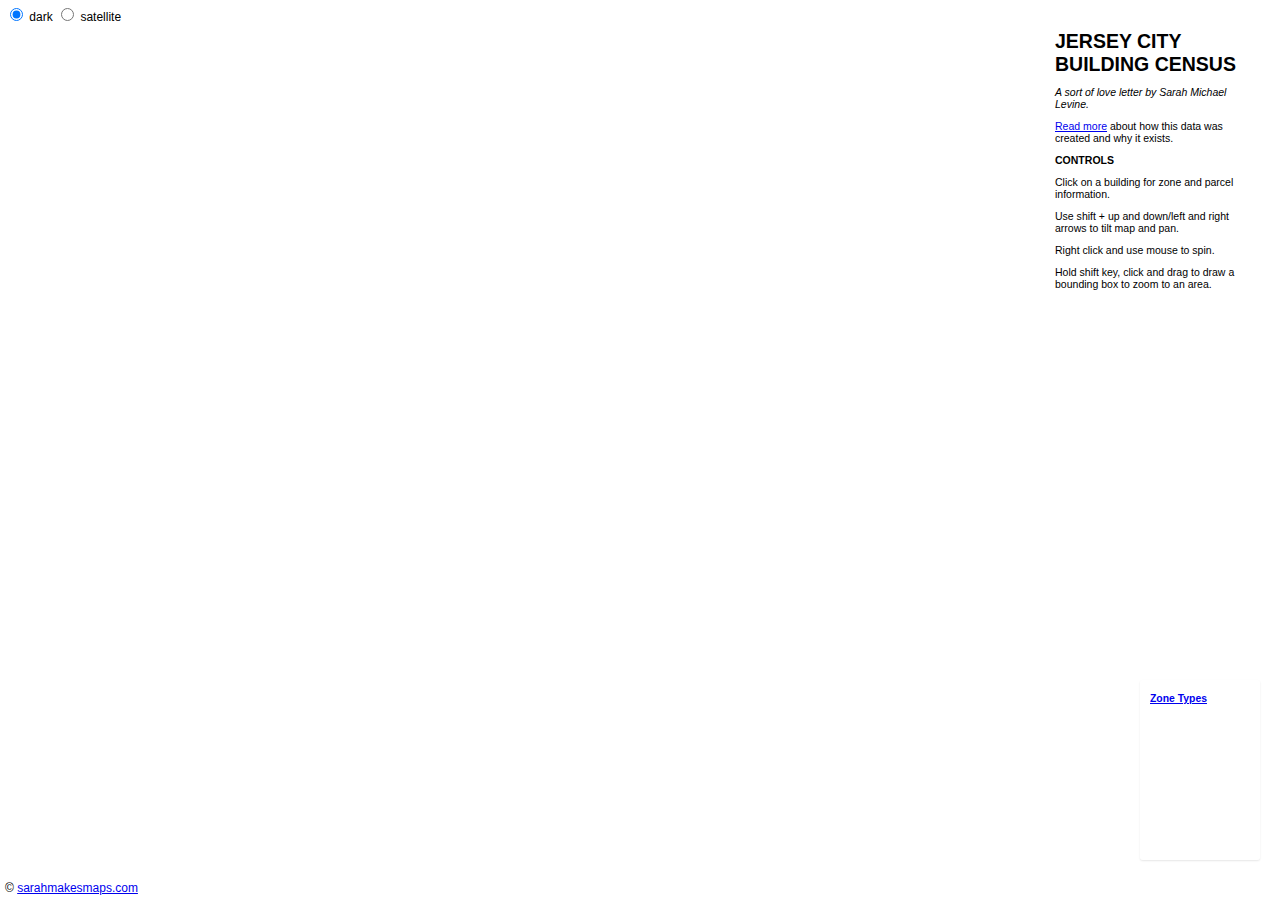
<file: map2.html>
<!DOCTYPE html>
<html lang="en">
<head>
    <meta charset='utf-8' />
    <title>Jersey City Building Footprints</title>
    <meta name='viewport' content='initial-scale=1,maximum-scale=1,user-scalable=no' />
    <script src='https://api.tiles.mapbox.com/mapbox-gl-js/v0.20.1/mapbox-gl.js'></script>
    <link href='https://api.tiles.mapbox.com/mapbox-gl-js/v0.20.1/mapbox-gl.css' rel='stylesheet' />
        <style>
        body { margin:0; padding:0; }
        #map { position:absolute; top:0; bottom:0; width:100%; }
    </style>
</head>
<body>

<div id='map'></div>
<div id='menu'>
    <input id='ciprs62gb001hbakwz4xu2dbh' type='radio' name='rtoggle' value='ciprs62gb001hbakwz4xu2dbh' checked='checked'>
    <label for='ciprs62gb001hbakwz4xu2dbh'>dark</label>
    <input id='cipvt15bo000rbcnmiw8li64d' type='radio' name='rtoggle' value='cipvt15bo000rbcnmiw8li64d'>
    <label for='cipvt15bo000rbcnmiw8li64d'>satellite</label>
</div>
<div class='map-overlay' id='features'><h2>JERSEY CITY <br>BUILDING CENSUS</h2>
    <div id='pd'><p><i>A sort of love letter by Sarah Michael Levine.</i></p>
        <p><a href="http://www.sarahmakesmaps.com/blog/2016/3/mapping-jersey-city" target = "_blank">Read more</a> about how this data was created and why it exists.</p>
        <p><strong>CONTROLS</strong></p>
        <p>Click on a building for zone and parcel information.</p>
        <p>Use shift + up and down/left and right arrows to tilt map and pan.</p>
        <p>Right click and use mouse to spin.</p>
        <p>Hold shift key, click and drag to draw a bounding box to zoom to an area.</p></div></div>
<div class='map-overlay' id='legend'>
    <strong><a href="http://www.cityofjerseycity.com/uploadedFiles/Data/Zoning%20Map%2020150527.pdf" target = "_blank">Zone Types</a></strong>
</div>
<div id='attribution'>
   © <a href= "http://www.sarahmakesmaps.com" target = "_blank">sarahmakesmaps.com</a>
</div>

<style>
    #menu {
        position: absolute;
        background: rgba(255, 255, 255, 0.7);
        padding: 5px;
        font-family: Arial, sans-serif;        
        font-size: 75%;
        border-radius: 3px;
    }
    #attribution {
        position: absolute;
        bottom: 0;
        left: 0;
        background: rgba(255, 255, 255, 0.5);
        padding: 5px;
        font-family: Arial, sans-serif;        
        font-size: 75%;
        border-radius: 3px;
    }
    body { margin:0; padding:0; }
    h2, h3 {
        margin: 10px;
        font-size: 1.5em;
    }
    h3 {
        font-size: .9em;
    }
    p {
        font-size: 0.81em;
        margin: 10px;
        text-align: left;
    }
#map {
    position:absolute;
    top:0;
    bottom:0;
    width:100%;
}
.map-overlay {
    position: absolute;
    bottom: 0;
    right: 0;
    background: rgba(255, 255, 255, 0.7);
    margin-right: 20px;
    font-family: Arial, sans-serif;
    font-size: small;
    overflow: auto;
    border-radius: 3px;
}
#features {
    top: 0;
    height: 325px;
    margin-top: 20px;
    width: 215px;
}
#legend {
    padding: 10px;
    box-shadow: 0 1px 2px rgba(0,0,0,0.10);
    line-height: 18px;
    height: 160px;
    margin-bottom: 40px;
    width: 100px;
    font-family: Arial, sans-serif;
    font-size: 65%;
}
.legend-key {
    display:inline-block;
    border-radius: 20%;
    width: 10px;
    height: 10px;
    margin-right: 5px;
    font-family: Arial, sans-serif;
    font-size: 70%;
}

</style>


<script>
mapboxgl.accessToken = 'pk.eyJ1Ijoic2FyYWhtbGV2aW5lIiwiYSI6IlAweXNYVEUifQ._dz0522LtBABUYyfqP503Q';
var bounds = [
    [-74.116039, 40.684505], 
    [-74.019823, 40.760222]  
];
var map = new mapboxgl.Map({
    container: 'map',
    style: 'mapbox://styles/sarahmlevine/ciprs62gb001hbakwz4xu2dbh',
    zoom: 14,
    minZoom: 14,
    center: [-74.06291,40.714275],
    pitch: 55, // pitch in degrees
    bearing: -35, // bearing in degrees
    maxBounds: bounds
});
var layerList = document.getElementById('menu');
var inputs = layerList.getElementsByTagName('input');
function switchLayer(layer) {
    var layerId = layer.target.id;
    map.setStyle('mapbox://styles/sarahmlevine/' + layerId );
}
for (var i = 0; i < inputs.length; i++) {
    inputs[i].onclick = switchLayer;
}

map.on('load', function() {
  var layers = ['Residential', 'Commercial', 'Historic', 'Industrial', 'Special', 'Open Space', 'Medical', 'Government', 'University'];
    layers.forEach(function(layer) {;
      var color = map.getPaintProperty(layer, 'fill-color');
      var item = document.createElement('div');
      var key = document.createElement('span');
      key.className = 'legend-key';
      key.style.backgroundColor = color;
      var parts = color.match(/hsla\((\d+?), (\d+?%), (\d+?%), (.*)\)/)
      key.style.border = '1px solid hsla(' + parts[1] + ', ' + parts[2] + ', ' + parts[3] + ', 1.0)';
      var value = document.createElement('span');
      value.innerHTML = layer;
      item.appendChild(key);
      item.appendChild(value);
      legend.appendChild(item);
    });
    map.on('click', function (e) {
      var states = map.queryRenderedFeatures(e.point, {
          layers: layers
      });
      if (states.length > 0) {
          document.getElementById('pd').innerHTML = "<h3>" + "Zone: " + states[0].properties.zone + "</h3><p><b>" + states[0].properties.ward +  "</b></p><p>" + "<b>Parcel Mun-Bloc-Lot:</b> " + states[0].properties.parcelMun + "-" + states[0].properties.parcelBloc + "-" + states[0].properties.parcelLot +  "</p><p>" + "<b>Name:</b> " + states[0].properties.name +  "</p><p>" + "<b>Modified Date:</b> " + states[0].properties.modified +  "</p><p>" + "<b>Parcel Modified Date:</b> " + states[0].properties.parcelMod  +  "</p><p>" + "<b>Centroid X-Coordinate:</b> " + states[0].properties.centroidX + "</p><p>" + "<b>Centroid Y-Coordinate:</b> " + states[0].properties.centroidY + "</p><p>" + "<b>Credit:</b> © OpenStreetMap contributors" + "</p><p>" + "<b>License:</b> openstreetmap.org/copyright" + "</p><p>" + "<b>Static URL:</b> openstreetmap.org/" + "<br>" + "export#map=13/40.7274/-74.0674";
      } else {
          document.getElementById('pd').innerHTML = '<p><i>A sort of love letter by Sarah Michael Levine.</i></p><p><a href="http://www.sarahmakesmaps.com/blog/2016/3/mapping-jersey-city" target = "_blank">Read more</a> about how this data was created and why it exists.</p><p><strong>CONTROLS</strong></p><p>Click on a building for zone and parcel information.</p><p>Use shift + up and down/left and right arrows to tilt map and pan.</p><p>Right click and use mouse to spin.</p><p>Hold shift key, click and drag to draw a bounding box to zoom to an area.</p>';
      }
    });
});
map.getCanvas().style.cursor = 'default';


</script>

</body>
</html>
</file>
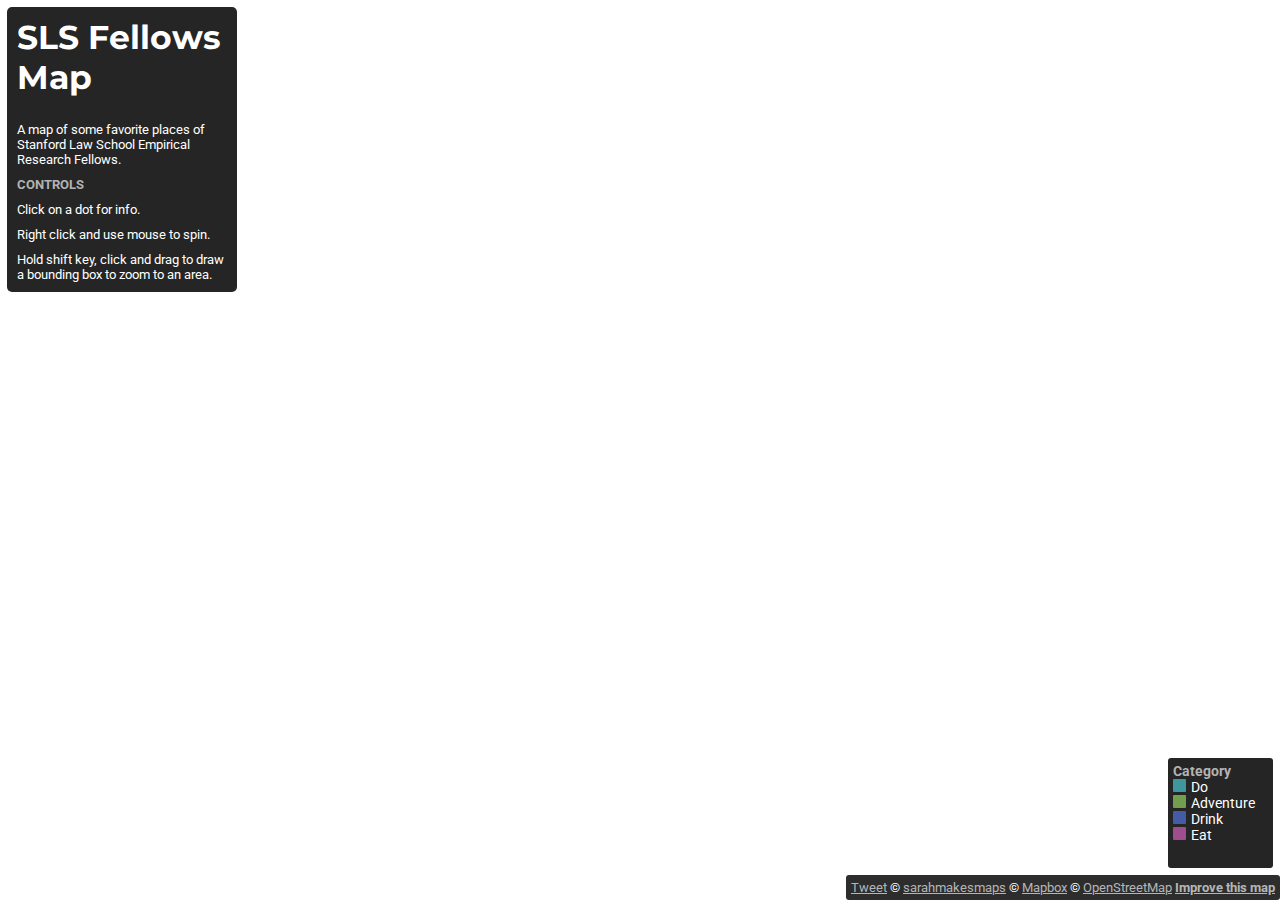
<file: SLS-fellows.html>
<!DOCTYPE html>
<html>
<head>
    <meta charset='utf-8' />
    <title>SLS Fellows Map</title>
    <meta name='viewport' content='initial-scale=1,maximum-scale=1,user-scalable=no' />
    <script src='https://api.tiles.mapbox.com/mapbox-gl-js/v0.32.1/mapbox-gl.js'></script>
    <link href='https://api.tiles.mapbox.com/mapbox-gl-js/v0.32.1/mapbox-gl.css' rel='stylesheet' />
    <link href='https://fonts.googleapis.com/css?family=Montserrat|Roboto' rel='stylesheet' type='text/css'>
    <style>
        body { margin:0; padding:0; }
        #map { position:absolute; top:0; bottom:0; width:100%; }
    </style>
</head>
<body>

<script src='https://api.mapbox.com/mapbox-gl-js/plugins/mapbox-gl-supported/v1.2.0/mapbox-gl-supported.js'></script>

<style>
 body { margin:0; padding:0; }
    h2, h3 {
        margin: 10px;
        font-size: 2.4em;
        color: #FFFFFF;
        font-family: 'Montserrat', sans-serif;
    }
    h3 {
        font-size: 1.1em;
        color: #FFFFFF;
    }
    p {
        font-size: 0.95em;
        margin: 10px;
        text-align: left;
        color: #FFFFFF;
    }
    br {
        line-height: 190%;
     }
    strong {
        color: #a6a6a6;
    }
    a:link {
    color: #a6a6a6;
    }
    a:visited {
    color: #a6a6a6;        
    }
    a:hover {
    color: #a6a6a6;                
    }
.map-overlay {
    position: absolute;
    top: 0;
    left: 0;
    margin-top: 7px;
    margin-left: 7px;
    font-family: 'Roboto', sans-serif;
    overflow: auto;
    border-radius: 5px;
    font-size: 85%;
    color: #FFFFFF;
    background-color: #000000;
    opacity: 0.85;
    width: 18%;
}
.legend {
    background-color: #000000;
    font-family: 'Roboto', sans-serif;   
    font-size: 85%;
    color: #FFFFFF;
    opacity: 0.85;
    border-radius: 3px;
    bottom: 32px;
    padding: 5px;
    position: absolute;
    right: 7px;
    width: 95px;
    height: 100px;
    z-index: 1;
}
.legend div span {
    border-radius: 1px;
    display: inline-block;
    height: 13px;
    margin-right: 5px;
    width: 13px;
    opacity: 0.75;
}

#attribution {
    position: absolute;
    bottom: 0;
    right: 0;
    background: rgba(255, 255, 255, 0.7);
    font-family: 'Roboto', sans-serif; 
    color: #FFFFFF;
    background-color: #000000;
    padding: 5px;   
    font-size: 80%;
    opacity: 0.82;
    border-radius: 3px;
}
.mapboxgl-popup {
    max-width: 400px;
    font-family: 'Roboto', sans-serif;
    padding: 5px;   
    opacity: 0.8;
}
</style>

<div id='map'></div>

<div class='map-overlay' id='features'><h2>SLS Fellows Map</h2>
    <div id='pd'><p><br>A map of some favorite places of Stanford Law School Empirical Research Fellows.<br>
        <p><strong>CONTROLS</strong></p>
            <p>Click on a dot for info.</p>
            <p>Right click and use mouse to spin.</p>
            <p>Hold shift key, click and drag to draw a bounding box to zoom to an area.</p>
        <p><strong></strong></p>
    </div>
</div>

<div id='attribution'>
<a class="twitter-share-button" href="https://twitter.com/home?status=Check%20out%20this%20great%20coral%20%23map!" target = "_blank">Tweet</a>
   © <a href = "http://sarahmakesmaps.com/" target = "blank">sarahmakesmaps</a> © <a href= "https://www.mapbox.com/about/maps/" target = "_blank">Mapbox</a> © <a href= "http://www.openstreetmap.org/about/" target = "_blank">OpenStreetMap</a> <strong><a href="https://www.mapbox.com/map-feedback/#/-74.07214706629739/40.71655453008873/15" target = "_blank">Improve this map</a></strong>
</div>

<div id='legend' class='legend'>
    <strong>Category</strong><br>
    <div><span style='background-color: hsla(185, 86%, 57%, 0.79)'></span>Do</div>
    <div><span style='background-color: hsla(93, 84%, 63%, 0.79)'></span>Adventure</div>
    <div><span style='background-color: hsla(226, 100%, 62%, 0.79)'></span>Drink</div>
    <div><span style='background-color: hsla(313, 84%, 63%, 0.79)'></span>Eat</div>
</div>

<script>
mapboxgl.accessToken = 'pk.eyJ1Ijoic2FyYWhtbGV2aW5lIiwiYSI6IlAweXNYVEUifQ._dz0522LtBABUYyfqP503Q';
if (!mapboxgl.supported()) {
    alert('Your browser does not support Mapbox GL');
} else {

    var map = new mapboxgl.Map({
        container: 'map', // container id
        style: 'mapbox://styles/sarahmlevine/cj0y7dfwj00b92rs0tgrr91ac',
        center: [-122.399,37.784], // starting position 
        minZoom: 8, // minimum zoom
        zoom: 12.7, // starting zoom
        attributionControl: false // custom attribution
    });

   map.on('load', function() {
      var layers = ['Drink', 'Do', 'Eat', 'Adventure'];
        layers.forEach(function(layer) {;
          var item = document.createElement('div');
          var key = document.createElement('span');
          var value = document.createElement('span');
          value.innerHTML = layer;
          item.appendChild(key);
          item.appendChild(value);
        });
        map.on('click', function (e) {
          var states = map.queryRenderedFeatures(e.point, {
              layers: layers
          });
          if (states.length > 0) {
              document.getElementById('pd').innerHTML = "<h3>" 
                + "<br>"
                + states[0].properties.Name + "</h3><p>" 
                + "<b>Description: </b>" + states[0].properties.Caption +  "<br>" 
                + "<b>Address: </b>" + states[0].properties.Address +  "<br>"
                + "<b>URL: </b>" + "<a href = '" + states[0].properties.URL + "', target = _blank>" + states[0].properties.URL + "</a>" + "<br>" 
                + "<b>Category: </b>" + states[0].properties.Category +  "<br>";
          } else {
              document.getElementById('pd').innerHTML = '<p><br>A map of some favorite places of Stanford Law School Empirical Research Fellows.</i><br><strong>CONTROLS</strong></p><p>Click on a dot for info.</p><p>Right click and use mouse to spin.</p><p>Hold shift key, click and drag to draw a bounding box to zoom to an area.</p><p>Mobile browsing discouraged.</p>';
          }
        });
    });
map.getCanvas().style.cursor = 'default';
}
</script>

</body>
</html>
</file>
